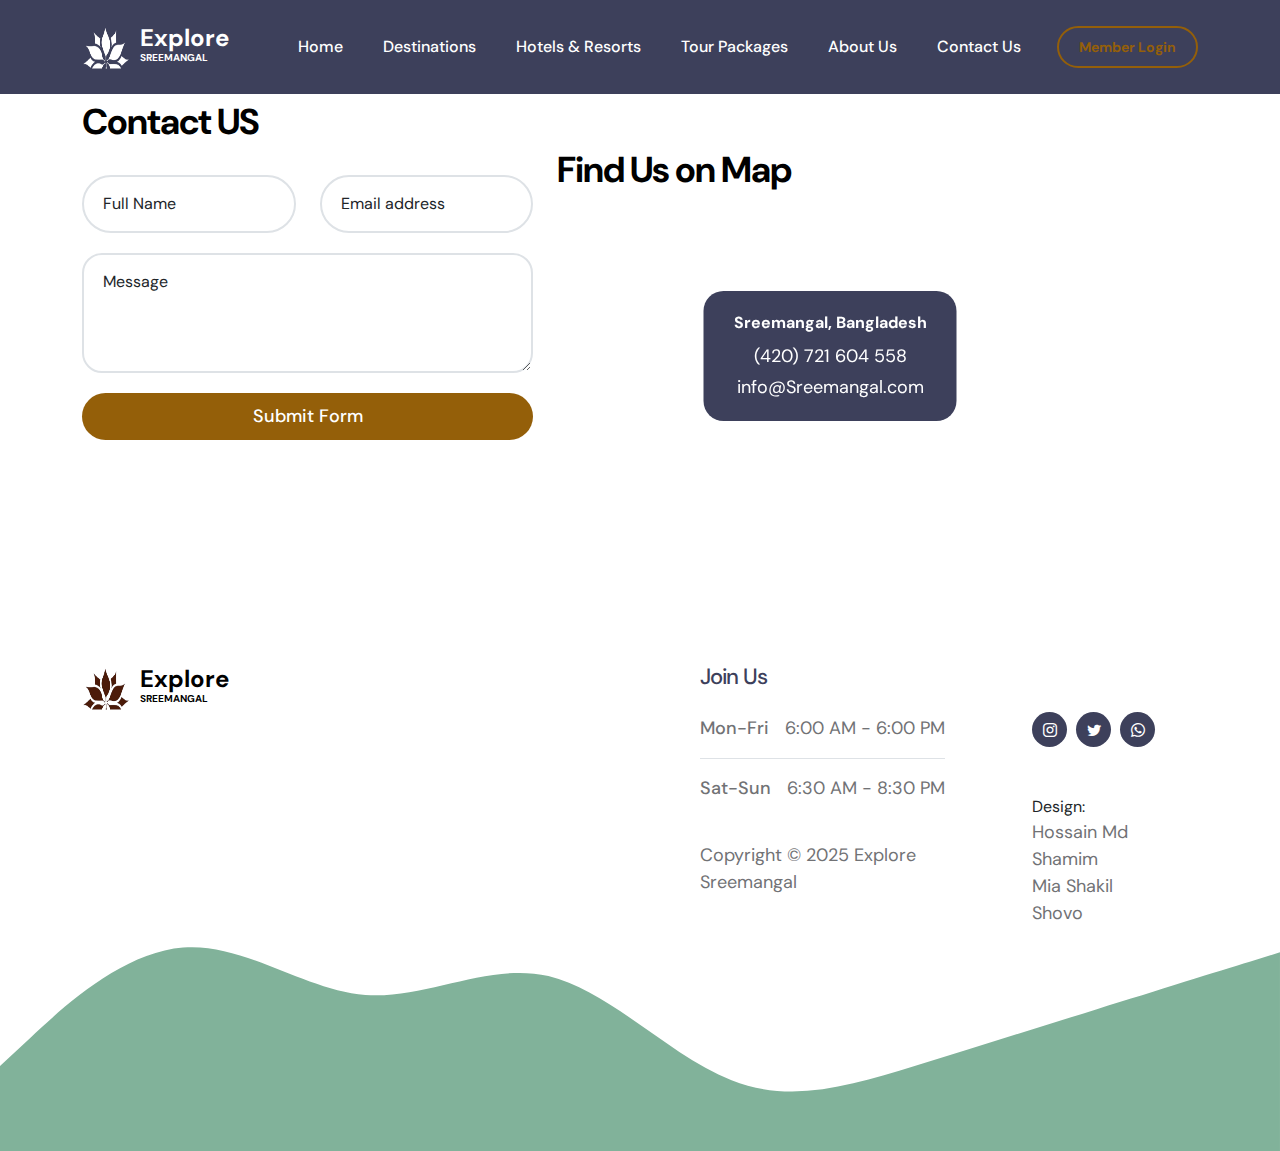
<file: Contact_us.html>
<!doctype html>
<html lang="en">
    <head>
        <meta charset="utf-8">
        <meta name="viewport" content="width=device-width, initial-scale=1">

        <meta name="description" content="">
        <meta name="author" content="">

        <title>Contact US</title>

        <!-- CSS FILES -->                
        <link rel="preconnect" href="https://fonts.googleapis.com">

        <link rel="preconnect" href="https://fonts.gstatic.com" crossorigin>

        <link href="https://fonts.googleapis.com/css2?family=DM+Sans:ital,wght@0,400;0,500;0,700;1,400&display=swap" rel="stylesheet">

        <link href="css/bootstrap.min.css" rel="stylesheet">

        <link href="css/bootstrap-icons.css" rel="stylesheet">

        <link href="css/explore_sreemangal.css" rel="stylesheet">
        

    </head>
    
    <body>

        <main>

            <nav class="navbar navbar-expand-lg">                
                <div class="container">
                    <a class="navbar-brand d-flex align-items-center" href="index.html">
                        <img src="images/logo1-removebg-preview.png" class="navbar-brand-image img-fluid" alt="Explore the Tea Capital of Bangladesh, Sreemangal">
                        <span class="navbar-brand-text">
                            Explore
                            <small>Sreemangal</small>
                        </span>
                    </a>

                    <div class="d-lg-none ms-auto me-3">
                        <a class="btn custom-btn custom-border-btn" data-bs-toggle="offcanvas" href="#offcanvasExample" role="button" aria-controls="offcanvasExample">Member Login</a>
                    </div>
    
                    <button class="navbar-toggler" type="button" data-bs-toggle="collapse" data-bs-target="#navbarNav" aria-controls="navbarNav" aria-expanded="false" aria-label="Toggle navigation">
                        <span class="navbar-toggler-icon"></span>
                    </button>
    
                    <div class="collapse navbar-collapse" id="navbarNav">
                        <ul class="navbar-nav ms-lg-auto">
                            <li class="nav-item">
                                <a class="nav-link click-scroll" href="index.html">Home</a>
                            </li>
    
                            <li class="nav-item">
                                <a class="nav-link click-scroll" href="Destinations.html">Destinations</a>
                            </li>

                            <li class="nav-item">
                                <a class="nav-link click-scroll" href="Hotels.html">Hotels & Resorts</a>
                            </li>

                            <li class="nav-item">
                                <a class="nav-link click-scroll" href="Tour_Packages.html">Tour Packages</a>
                            </li>
                            
                            <li class="nav-item">
                                <a class="nav-link click-scroll" href="about.html">About Us</a>
                            </li>


                            <li class="nav-item dropdown">
                                <a class="nav-link click-scroll" href="Contact_us.html">Contact Us</a>
                            </li>
                        </ul>

                        <div class="d-none d-lg-block ms-lg-3">
                            <a class="btn custom-btn custom-border-btn" data-bs-toggle="offcanvas" href="#offcanvasExample" role="button" aria-controls="offcanvasExample">Member Login</a>
                        </div>
                    </div>
                </div>
            </nav>

            <div class="offcanvas offcanvas-end" data-bs-scroll="true" tabindex="-1" id="offcanvasExample" aria-labelledby="offcanvasExampleLabel">                
                <div class="offcanvas-header">
                    <h5 class="offcanvas-title" id="offcanvasExampleLabel">Member Login</h5>
                    
                    <button type="button" class="btn-close" data-bs-dismiss="offcanvas" aria-label="Close"></button>
                </div>
                
                <div class="offcanvas-body d-flex flex-column">
                    <form class="custom-form member-login-form" action="#" method="post" role="form">

                        <div class="member-login-form-body">
                            <div class="mb-4">
                                <label class="form-label mb-2" for="member-login-number">Membership No.</label>

                                <input type="text" name="member-login-number" id="member-login-number" class="form-control" placeholder="11002560" required>
                            </div>

                            <div class="mb-4">
                                <label class="form-label mb-2" for="member-login-password">Password</label>

                                <input type="password" name="member-login-password" id="member-login-password" pattern="[0-9a-zA-Z]{4,10}" class="form-control" placeholder="Password" required="">
                            </div>

                            <div class="form-check mb-4">
                                <input class="form-check-input" type="checkbox" value="" id="flexCheckDefault">
                              
                                <label class="form-check-label" for="flexCheckDefault">
                                    Remember me
                                </label>
                            </div>

                            <div class="col-lg-5 col-md-7 col-8 mx-auto">
                                <button type="submit" class="form-control">Login</button>
                            </div>

                            <div class="text-center my-4">
                                <a href="#">Forgotten password?</a>
                            </div>
                        </div>
                    </form>

                    <div class="mt-auto mb-5">
                        <p>
                            <strong class="text-white me-3">Any Questions?</strong>

                            <a href="tel: 010-020-0340" class="contact-link">
                            	+420 721604558
                            </a>
                        </p>
                    </div>
                </div>

                <svg xmlns="http://www.w3.org/2000/svg" viewBox="0 0 1440 320"><path fill="#3D405B" fill-opacity="1" d="M0,224L34.3,192C68.6,160,137,96,206,90.7C274.3,85,343,139,411,144C480,149,549,107,617,122.7C685.7,139,754,213,823,240C891.4,267,960,245,1029,224C1097.1,203,1166,181,1234,160C1302.9,139,1371,117,1406,106.7L1440,96L1440,320L1405.7,320C1371.4,320,1303,320,1234,320C1165.7,320,1097,320,1029,320C960,320,891,320,823,320C754.3,320,686,320,617,320C548.6,320,480,320,411,320C342.9,320,274,320,206,320C137.1,320,69,320,34,320L0,320Z"></path></svg>
            </div>
        
            <section class="contact-section section-padding" id="section_5">
                <div class="container">
                    <div class="row">

                        <div class="col-lg-5 col-12">
                            <form action="#" method="post" class="custom-form contact-form" role="form">
                                <h2 class="mb-4 pb-2">Contact US</h2>

                                <div class="row">
                                    <div class="col-lg-6 col-md-6 col-12">
                                        <div class="form-floating">
                                            <input type="text" name="full-name" id="full-name" class="form-control" placeholder="Full Name" required="">
                                            
                                            <label for="floatingInput">Full Name</label>
                                        </div>
                                    </div>

                                    <div class="col-lg-6 col-md-6 col-12"> 
                                        <div class="form-floating">
                                            <input type="email" name="email" id="email" pattern="[^ @]*@[^ @]*" class="form-control" placeholder="Email address" required="">
                                            
                                            <label for="floatingInput">Email address</label>
                                        </div>
                                    </div>

                                    <div class="col-lg-12 col-12">
                                        <div class="form-floating">
                                            <textarea class="form-control" id="message" name="message" placeholder="Describe message here"></textarea>
                                            
                                            <label for="floatingTextarea">Message</label>
                                        </div>

                                        <button type="submit" class="form-control">Submit Form</button>
                                    </div>
                                </div>
                            </form>
                        </div>

                        <div class="col-lg-6 col-12">
                            <div class="contact-info mt-5">
                                <div class="contact-info-item">
                                    <div class="contact-info-body">
                                        <strong>Sreemangal, Bangladesh</strong>

                                        <p class="mt-2 mb-1">
                                            <a href="tel: 010-020-0340" class="contact-link">
                                                (420) 
                                                721 604 558
                                            </a>
                                        </p>

                                        <p class="mb-0">
                                            <a href="mailto:info@company.com" class="contact-link">
                                                info@Sreemangal.com
                                            </a>
                                        </p>
                                    </div>
                                </div>


                                <!-- ADD GOOGLE MAP HERE -->
                                <div class="mt-5">
                                    <h2 class="mb-3">Find Us on Map</h2>

                                    <iframe 
                                        src="https://www.google.com/maps/embed?pb=!1m18!1m12!1m3!1d4601.151907397756!2d91.72943731405506!3d24.306510784316665!2m3!1f0!2f0!3f0!3m2!1i1024!2i768!4f13.1!3m3!1m2!1s0x30da0fefaa9c2d8b%3A0xf03e60053a0b9afd!2sSreemangal!5e0!3m2!1sen!2sbd!4v1700000000000"
                                        width="100%" 
                                        height="350" 
                                        style="border:0; border-radius:12px;" 
                                        allowfullscreen="" 
                                        loading="lazy">
                                    </iframe>
                                </div>
                            </div>
                        </div>


                    </div>
                </div>
            </section>

        </main>

        <footer class="site-footer">
            <div class="container">
                <div class="row">

                    <div class="col-lg-6 col-12 me-auto mb-5 mb-lg-0">
                        <a class="navbar-brand d-flex align-items-center" href="index.html">
                            <img src="images/logo1-removebg-preview.png" class="navbar-brand-image img-fluid" alt="">
                            <span class="navbar-brand-text">
                                Explore
                                <small>Sreemangal</small>
                            </span>
                        </a>
                    </div>

                    <div class="col-lg-3 col-12">
                        <h5 class="site-footer-title mb-4">Join Us</h5>

                        <p class="d-flex border-bottom pb-3 mb-3 me-lg-3">
                            <span>Mon-Fri</span>
                            6:00 AM - 6:00 PM
                        </p>

                        <p class="d-flex me-lg-3">
                            <span>Sat-Sun</span>
                            6:30 AM - 8:30 PM
                        </p>
                        <br>
                        <p class="copyright-text">Copyright © 2025 Explore Sreemangal</p>
                    </div>

                        <div class="col-lg-2 col-12 ms-auto">
                            <ul class="social-icon mt-lg-5 mt-3 mb-4">
                                <li class="social-icon-item">
                                    <a href="#" class="social-icon-link bi-instagram"></a>
                                </li>

                                <li class="social-icon-item">
                                    <a href="#" class="social-icon-link bi-twitter"></a>
                                </li>

                                <li class="social-icon-item">
                                    <a href="#" class="social-icon-link bi-whatsapp"></a>
                                </li>
                            </ul>
                            <ul class="social-icon mt-lg-5 mt-3 mb-4">Design:
                                <li class="social-icon-item">
                                   Hossain Md Shamim
                                </li></br>

                                <li class="social-icon-item">
                                    Mia Shakil
                                </li></br>

                                <li class="social-icon-item">
                                    Shovo
                                </li>
                            </ul> 
                            
                        </div>

                </div>
            </div>

            <svg xmlns="http://www.w3.org/2000/svg" viewBox="0 0 1440 320"><path fill="#81B29A" fill-opacity="1" d="M0,224L34.3,192C68.6,160,137,96,206,90.7C274.3,85,343,139,411,144C480,149,549,107,617,122.7C685.7,139,754,213,823,240C891.4,267,960,245,1029,224C1097.1,203,1166,181,1234,160C1302.9,139,1371,117,1406,106.7L1440,96L1440,320L1405.7,320C1371.4,320,1303,320,1234,320C1165.7,320,1097,320,1029,320C960,320,891,320,823,320C754.3,320,686,320,617,320C548.6,320,480,320,411,320C342.9,320,274,320,206,320C137.1,320,69,320,34,320L0,320Z"></path></svg>
        </footer>


        <!-- JAVASCRIPT FILES -->
        <script src="js/jquery.min.js"></script>
        <script src="js/bootstrap.bundle.min.js"></script>
        <script src="js/jquery.sticky.js"></script>
        <script src="js/custom.js"></script>

    </body>
</html>
</file>
<file: css/explore_sreemangal.css>
/*---------------------------------------
  CUSTOM PROPERTIES ( VARIABLES )             
-----------------------------------------*/
:root {
  --white-color:                  #ffffff;
  --primary-color:                #81B29A;
  --secondary-color:              #3D405B;
  --section-bg-color:             #F4F1DE;
  --custom-btn-bg-color:          #945f09;
  --custom-btn-bg-hover-color:    #6e1800;
  --dark-color:                   #000000;
  --p-color:                      #717275;
  --link-hover-color:             #F2CC8F;

  --body-font-family:             'DM Sans', sans-serif;

  --h1-font-size:                 42px;
  --h2-font-size:                 36px;
  --h3-font-size:                 28px;
  --h4-font-size:                 24px;
  --h5-font-size:                 22px;
  --h6-font-size:                 20px;
  --p-font-size:                  18px;
  --menu-font-size:               16px;
  --btn-font-size:                14px;

  --border-radius-large:          100px;
  --border-radius-medium:         20px;
  --border-radius-small:          10px;

  --font-weight-normal:           400;
  --font-weight-medium:           500;
  --font-weight-bold:             700;
}

body {
  background-color: var(--white-color);
  font-family: var(--body-font-family); 
}

.info{
  margin-top: 5px;
  width:100%;
  text-align:center; 
  font-size:16px; 
  color:#dba400; 
  position:relative; 
  z-index:9999;
  line-height: 1.3;
  box-sizing: border-box;
}



/*---------------------------------------
  TYPOGRAPHY               
-----------------------------------------*/

h2,
h3,
h4,
h5,
h6 {
  color: var(--dark-color);
}

h1,
h2,
h3,
h4,
h5,
h6 {
  font-weight: var(--font-weight-medium);
  letter-spacing: -1px;
}

h1 {
  font-size: var(--h1-font-size);
  font-weight: var(--font-weight-bold);
}

h2 {
  font-size: var(--h2-font-size);
  font-weight: var(--font-weight-bold);
}

h3 {
  font-size: var(--h3-font-size);
}

h4 {
  font-size: var(--h4-font-size);
}

h5 {
  font-size: var(--h5-font-size);
}

h6 {
  font-size: var(--h6-font-size);
}

p {
  color: var(--p-color);
  font-size: var(--p-font-size);
  font-weight: var(--font-weight-normal);
}

ul li {
  color: var(--p-color);
  font-size: var(--p-font-size);
  font-weight: var(--font-weight-normal);
}

a, 
button {
  touch-action: manipulation;
  transition: all 0.3s;
}

a {
  display: inline-block;
  color: var(--secondary-color);
  text-decoration: none;
}

a:hover {
  color: var(--link-hover-color);
}

b,
strong {
  font-weight: var(--font-weight-bold);
}


/*---------------------------------------
  SECTION               
-----------------------------------------*/
.section-bg {
  background-color: var(--section-bg-color);
}

.section-padding {
  padding-top: 100px;
  padding-bottom: 100px;
}

.section-overlay {
  content: "";
  background: rgba(0, 0, 0, 0) linear-gradient(rgba(39, 48, 83, 0.01) 0%, rgb(39, 48, 83) 100%) repeat scroll 0% 0%;
  position: absolute;
  top: 0;
  right: 0;
  bottom: 0;
  left: 0;
}

::selection {
  background-color: var(--primary-color);
  color: var(--white-color);
}


/*---------------------------------------
  ANIMATED HEADLINE               
-----------------------------------------*/
.cd-words-wrapper {
  display: inline-block;
  position: relative;
  text-align: left;
}

.cd-words-wrapper b {
  color: var(--link-hover-color);
  display: inline-block;
  position: absolute;
  white-space: nowrap;
  left: 0;
  top: 0;
}

.cd-words-wrapper b.is-visible {
  position: relative;
}

.no-js .cd-words-wrapper b {
  opacity: 0;
}

.no-js .cd-words-wrapper b.is-visible {
  opacity: 1;
}

.cd-headline.rotate-1 .cd-words-wrapper {
  -webkit-perspective: 300px;
  -moz-perspective: 300px;
  perspective: 300px;
}
.cd-headline.rotate-1 b {
  opacity: 0;
  -webkit-transform-origin: 50% 100%;
  -moz-transform-origin: 50% 100%;
  -ms-transform-origin: 50% 100%;
  -o-transform-origin: 50% 100%;
  transform-origin: 50% 100%;
  -webkit-transform: rotateX(180deg);
  -moz-transform: rotateX(180deg);
  -ms-transform: rotateX(180deg);
  -o-transform: rotateX(180deg);
  transform: rotateX(180deg);
}
.cd-headline.rotate-1 b.is-visible {
  opacity: 1;
  -webkit-transform: rotateX(0deg);
  -moz-transform: rotateX(0deg);
  -ms-transform: rotateX(0deg);
  -o-transform: rotateX(0deg);
  transform: rotateX(0deg);
  -webkit-animation: cd-rotate-1-in 1.2s;
  -moz-animation: cd-rotate-1-in 1.2s;
  animation: cd-rotate-1-in 1.2s;
}
.cd-headline.rotate-1 b.is-hidden {
  -webkit-transform: rotateX(180deg);
  -moz-transform: rotateX(180deg);
  -ms-transform: rotateX(180deg);
  -o-transform: rotateX(180deg);
  transform: rotateX(180deg);
  -webkit-animation: cd-rotate-1-out 1.2s;
  -moz-animation: cd-rotate-1-out 1.2s;
  animation: cd-rotate-1-out 1.2s;
}

@-webkit-keyframes cd-rotate-1-in {
  0% {
    -webkit-transform: rotateX(180deg);
    opacity: 0;
  }
  35% {
    -webkit-transform: rotateX(120deg);
    opacity: 0;
  }
  65% {
    opacity: 0;
  }
  100% {
    -webkit-transform: rotateX(360deg);
    opacity: 1;
  }
}
@-moz-keyframes cd-rotate-1-in {
  0% {
    -moz-transform: rotateX(180deg);
    opacity: 0;
  }
  35% {
    -moz-transform: rotateX(120deg);
    opacity: 0;
  }
  65% {
    opacity: 0;
  }
  100% {
    -moz-transform: rotateX(360deg);
    opacity: 1;
  }
}
@keyframes cd-rotate-1-in {
  0% {
    -webkit-transform: rotateX(180deg);
    -moz-transform: rotateX(180deg);
    -ms-transform: rotateX(180deg);
    -o-transform: rotateX(180deg);
    transform: rotateX(180deg);
    opacity: 0;
  }
  35% {
    -webkit-transform: rotateX(120deg);
    -moz-transform: rotateX(120deg);
    -ms-transform: rotateX(120deg);
    -o-transform: rotateX(120deg);
    transform: rotateX(120deg);
    opacity: 0;
  }
  65% {
    opacity: 0;
  }
  100% {
    -webkit-transform: rotateX(360deg);
    -moz-transform: rotateX(360deg);
    -ms-transform: rotateX(360deg);
    -o-transform: rotateX(360deg);
    transform: rotateX(360deg);
    opacity: 1;
  }
}
@-webkit-keyframes cd-rotate-1-out {
  0% {
    -webkit-transform: rotateX(0deg);
    opacity: 1;
  }
  35% {
    -webkit-transform: rotateX(-40deg);
    opacity: 1;
  }
  65% {
    opacity: 0;
  }
  100% {
    -webkit-transform: rotateX(180deg);
    opacity: 0;
  }
}
@-moz-keyframes cd-rotate-1-out {
  0% {
    -moz-transform: rotateX(0deg);
    opacity: 1;
  }
  35% {
    -moz-transform: rotateX(-40deg);
    opacity: 1;
  }
  65% {
    opacity: 0;
  }
  100% {
    -moz-transform: rotateX(180deg);
    opacity: 0;
  }
}
@keyframes cd-rotate-1-out {
  0% {
    -webkit-transform: rotateX(0deg);
    -moz-transform: rotateX(0deg);
    -ms-transform: rotateX(0deg);
    -o-transform: rotateX(0deg);
    transform: rotateX(0deg);
    opacity: 1;
  }
  35% {
    -webkit-transform: rotateX(-40deg);
    -moz-transform: rotateX(-40deg);
    -ms-transform: rotateX(-40deg);
    -o-transform: rotateX(-40deg);
    transform: rotateX(-40deg);
    opacity: 1;
  }
  65% {
    opacity: 0;
  }
  100% {
    -webkit-transform: rotateX(180deg);
    -moz-transform: rotateX(180deg);
    -ms-transform: rotateX(180deg);
    -o-transform: rotateX(180deg);
    transform: rotateX(180deg);
    opacity: 0;
  }
}


/*---------------------------------------
  CUSTOM BUTTON               
-----------------------------------------*/
.custom-btn {
  background: var(--custom-btn-bg-color);
  border: 2px solid transparent;
  border-radius: var(--border-radius-large);
  color: var(--white-color);
  font-size: var(--btn-font-size);
  font-weight: var(--font-weight-bold);
  line-height: normal;
  transition: all 0.3s;
  padding: 10px 20px;
}

.custom-btn:hover {
  background: var(--custom-btn-bg-hover-color);
  color: var(--white-color);
}

.custom-border-btn {
  background: transparent;
  border: 2px solid var(--custom-btn-bg-color);
  color: var(--custom-btn-bg-color);
}

.custom-border-btn:hover {
  background: var(--custom-btn-bg-color);
  border-color: transparent;
  color: var(--white-color);
}

.custom-btn-bg-white {
  border-color: var(--white-color);
  color: var(--white-color);
}

.custom-btn-group .link {
  color: var(--white-color);
  font-weight: var(--font-weight-medium);
}

.custom-btn-group .link:hover {
  color: var(--link-hover-color);
}


/*---------------------------------------
  NAVIGATION BAR & OFFCANVAS              
-----------------------------------------*/
.offcanvas {
  background-color: var(--primary-color);
  padding: 30px;
}

.offcanvas.offcanvas-end {
  border-left: 0;
}

.offcanvas-header .btn-close {
  transition: all 0.3s;
}

.offcanvas-header .btn-close:hover {
  transform: rotate(180deg);
}

.offcanvas svg {
  position: absolute;
  bottom: 0;
  right: 0;
  left: 0;
}

.sticky-wrapper {
  position: absolute;
  top: 0;
  right: 0;
  left: 0;
}

.sticky-wrapper.is-sticky .navbar {
  background-color: rgb(61 64 91);
}

.navbar {
  background: rgb(61 64 91);
  z-index: 99;
  padding-top: 15px;
  padding-bottom: 15px;
}

.navbar-brand,
.navbar-brand:hover {
  font-size: var(--h4-font-size);
  font-weight: var(--font-weight-bold);
  display: block;
  color: var(--dark-color);
  max-width: 48px;
}

.navbar .navbar-brand,
.navbar .navbar-brand:hover {
  color: var(--white-color);
}

.navbar .navbar-brand-image {
  filter: brightness(0) invert(1);
}

.navbar-brand-image {
  width: 48px;
  height: 48px;
}

.navbar-brand-text {
  line-height: normal;
  margin-left: 10px;
  position: relative;
  bottom: 5px;
}

.navbar-brand-text small {
  display: block;
  font-size: 10px;
  line-height: 1;
  text-transform: uppercase;
}

.navbar-expand-lg .navbar-nav .nav-link {
  border-radius: var(--border-radius-large);
  margin: 10px;
  padding: 10px;
}

.navbar-nav .nav-link {
  display: inline-block;
  color: var(--white-color);
  font-size: var(--menu-font-size);
  font-weight: var(--font-weight-medium);
  padding-top: 15px;
  padding-bottom: 15px;
}

.navbar-nav .nav-link.active, 
.navbar-nav .nav-link:hover {
  color: var(--link-hover-color);
}

.navbar .dropdown-menu {
  background: var(--white-color);
  box-shadow: 0 1rem 3rem rgba(0,0,0,.175);
  border: 0;
  display: inherit;
  opacity: 0;
  min-width: 9rem;
  margin-top: 20px;
  padding: 13px 0 10px 0;
  transition: all 0.3s;
  pointer-events: none;
}

.navbar .dropdown-menu::before {
  content: "";
  width: 0;
  height: 0;
  border-left: 20px solid transparent;
  border-right: 20px solid transparent;
  border-bottom: 15px solid var(--white-color);
  position: absolute;
  top: -10px;
  left: 10px;
}

.navbar .dropdown-item {
  display: inline-block;
  color: var(--p-color);
  font-size: var(--menu-font-size);
  font-weight: var(--font-weight-medium);
  position: relative;
}

.navbar .dropdown-item.active, 
.navbar .dropdown-item:active,
.navbar .dropdown-item:focus, 
.navbar .dropdown-item:hover {
  background: transparent;
  color: var(--link-hover-color);
}

.navbar .dropdown-toggle::after {
  content: "\f282";
  display: inline-block;
  font-family: bootstrap-icons !important;
  font-size: var(--copyright-font-size);
  font-style: normal;
  font-weight: normal !important;
  font-variant: normal;
  text-transform: none;
  line-height: 1;
  vertical-align: -.125em;
  -webkit-font-smoothing: antialiased;
  -moz-osx-font-smoothing: grayscale;
  position: relative;
  left: 2px;
  border: 0;
}

@media screen and (min-width: 992px) {
  .navbar .dropdown:hover .dropdown-menu {
    opacity: 1;
    margin-top: 0;
    pointer-events: auto;
  }
 
}

.navbar-toggler {
  border: 0;
  padding: 0;
  cursor: pointer;
  margin: 0;
  width: 30px;
  height: 35px;
  outline: none;
}

.navbar-toggler:focus {
  outline: none;
  box-shadow: none;
}

.navbar-toggler[aria-expanded="true"] .navbar-toggler-icon {
  background: transparent;
}

.navbar-toggler[aria-expanded="true"] .navbar-toggler-icon:before,
.navbar-toggler[aria-expanded="true"] .navbar-toggler-icon:after {
  transition: top 300ms 50ms ease, -webkit-transform 300ms 350ms ease;
  transition: top 300ms 50ms ease, transform 300ms 350ms ease;
  transition: top 300ms 50ms ease, transform 300ms 350ms ease, -webkit-transform 300ms 350ms ease;
  top: 0;
}

.navbar-toggler[aria-expanded="true"] .navbar-toggler-icon:before {
  transform: rotate(45deg);
}

.navbar-toggler[aria-expanded="true"] .navbar-toggler-icon:after {
  transform: rotate(-45deg);
}

.navbar-toggler .navbar-toggler-icon {
  background: var(--white-color);
  transition: background 10ms 300ms ease;
  display: block;
  width: 30px;
  height: 2px;
  position: relative;
}

.navbar-toggler .navbar-toggler-icon:before,
.navbar-toggler .navbar-toggler-icon:after {
  transition: top 300ms 350ms ease, -webkit-transform 300ms 50ms ease;
  transition: top 300ms 350ms ease, transform 300ms 50ms ease;
  transition: top 300ms 350ms ease, transform 300ms 50ms ease, -webkit-transform 300ms 50ms ease;
  position: absolute;
  right: 0;
  left: 0;
  background: var(--white-color);
  width: 30px;
  height: 2px;
  content: '';
}

.navbar-toggler .navbar-toggler-icon::before {
  top: -8px;
}

.navbar-toggler .navbar-toggler-icon::after {
  top: 8px;
}


/*---------------------------------------
  HERO        
-----------------------------------------*/
.hero-section {
  background-image: url('../images/beautiful+sreemangal.jpg');
  background-repeat: no-repeat;
  background-size: cover;
  background-position: center;
  position: relative;
  padding-top: 100px;
  padding-bottom: 100px;
  height: 100vh;
  min-height: 670px;
  margin-bottom: -90px;
}

.hero-50 {
  height: auto;
  min-height: 540px;
  margin-bottom: -100px;
}

.hero-50 .container + svg {
  transform: rotate(180deg);
}

.hero-section .ratio {
  border-radius: var(--border-radius-medium);
  overflow: hidden;
}

.hero-section svg {
  position: absolute;
  right: 0;
  left: 0;
}

.hero-section > svg {
  top: 0;
}

.hero-section .container + svg {
  top: auto;
  bottom: -1px;
}

.hero-section .row {
  position: relative;
  z-index: 22;
}


/*---------------------------------------
  BACKGROUND IMAGE SECTION        
-----------------------------------------*/
.section-bg-image {
  background-image: url('../images/sreemangal-women-pick-tea-leaves-at-a-garden-in-sreemangal-bangladesh.jpg');
  background-repeat: no-repeat;
  background-size: cover;
  background-position: center;
  position: relative;
  margin-bottom: -70px;
}

.section-bg-image .container + svg {
  transform: rotate(180deg);
  position: relative;
  bottom: -1px;
}

.section-bg-image-block {
  backdrop-filter: blur(5px) saturate(180%);
  -webkit-backdrop-filter: blur(5px) saturate(180%);
  background-color: rgba(255, 255, 255, 0.75);
  border-radius: var(--border-radius-medium);
  border: 1px solid rgba(209, 213, 219, 0.3);
  border-radius: var(--border-radius-medium);
  padding: 50px;
}

.section-bg-image-block .input-group {
  background-color: var(--white-color);
  border-radius: var(--border-radius-large);
  padding: 10px 15px;
}

.section-bg-image-block .input-group-text {
  background-color: transparent;
  border: 0;
}

.section-bg-image-block input[type="email"] {
  border: 0;
  box-shadow: none;
  margin-bottom: 0;
  padding-left: 0;
}

.section-bg-image-block button[type="submit"] {
  background-color: var(--primary-color);
  border: 0;
  border-radius: var(--border-radius-large) !important;
  color: var(--white-color);
  max-width: 150px;
}


/*---------------------------------------
  ABOUT SECTOIN              
-----------------------------------------*/
.about-section {
  padding-bottom: 70px;
}

.member-block-image-wrap {
  border-radius: var(--border-radius-medium);
  position: relative;
  overflow: hidden;
}

.member-block-image-wrap:hover .member-block-image {
  transform: scale(1.2);
}

.member-block-image-wrap:hover .social-icon {
  opacity: 1;
}

.member-block-image-wrap .social-icon {
  background-color: var(--white-color);
  border-radius: var(--border-radius-large);
  position: absolute;
  top: 50%;
  left: 50%;
  transform: translate(-50%, -50%);
  opacity: 0;
  transition: all 0.5s;
  padding: 15px 20px;
  width: auto;
}

.member-block-image {
  transition: all 0.3s;
}

.member-block-info {
  padding: 10px;
}

.member-block-info h4,
.member-block-info p {
  margin-bottom: 0;
}


/*---------------------------------------
  CUSTOM BLOCK              
-----------------------------------------*/
.custom-block {
  border-radius: var(--border-radius-medium);
  position: relative;
  overflow: hidden;
  padding: 30px 20px;
}

.custom-block-bg {
  background: var(--white-color);
}

.custom-block-date-wrap {
  background-color: var(--primary-color);
  border-radius: var(--border-radius-medium);
  text-align: center;
  padding: 20px 30px;
}

.custom-block-date {
  font-size: var(--h1-font-size);
}

.custom-block-image-wrap {
  border-radius: var(--border-radius-medium);
  position: relative;
  overflow: hidden;
}

.custom-block-image-wrap:hover .custom-block-image {
  transform: scale(1.2);
}

.custom-block-image-wrap:hover .custom-block-icon {
  opacity: 1;
}

.custom-block-image {
  transition: all 0.3s;
}

.custom-block-image-wrap .custom-block-date-wrap,
.custom-block-image-wrap .custom-btn-wrap {
  position: absolute;
  bottom: 0;
}

.custom-block-image-wrap .custom-block-date-wrap {
  border-radius: 0;
  left: 0;
  width: 50%;
  padding: 12.30px 20px;
}

.custom-block-image-wrap .custom-btn-wrap {
  right: 0;
  width: 50%;
}

.custom-block-image-wrap .custom-btn  {
  border-radius: 0;
  display: block;
  padding: 15px 20px;
}

.custom-block-info {
  padding-top: 10px;
}

.custom-block-image-wrap + .custom-block-info {
  padding-top: 20px;
}

.custom-block-span {
  color: var(--secondary-color);
  font-weight: var(--font-weight-bold);
  min-width: 110px;
  margin-right: 10px;
}

.custom-block-icon {
  background: var(--custom-btn-bg-color);
  border-radius: var(--border-radius-large);
  color: var(--white-color);
  width: 60px;
  height: 60px;
  line-height: 60px;
  text-align: center;
  font-size: var(--h3-font-size);
  position: absolute;
  top: 50%;
  left: 50%;
  transform: translate(-50%, -50%);
  opacity: 0;
  transition: all 0.5s;
}

.custom-block-icon:hover {
  background: var(--custom-btn-bg-hover-color);
  color: var(--white-color);
}


/*---------------------------------------
  EVENTS SECTION            
-----------------------------------------*/
.events-section.section-bg .container > .row {
  margin-right: 5px;
  margin-left: 5px;
}

.events-section.section-bg .container > .row .row {
  margin: auto;
}

.events-listing-section {
  margin-bottom: 100px;
}

.events-detail-section .custom-block-info {
  padding: 40px 60px;
}

.events-detail-info {
  background-color: var(--section-bg-color);
  border-radius: var(--border-radius-medium);
  padding: 50px 25px;
}

.events-title {
  font-size: var(--h3-font-size);
  font-weight: var(--font-weight-medium);
}


/*---------------------------------------
  MEMBERSHIP SECTION            
-----------------------------------------*/
.membership-section .container {
  position: relative;
  z-index: 2;
}

.table-responsive {
  border-radius: var(--border-radius-medium);
}

.table-responsive tbody, 
.table-responsive td, 
.table-responsive tfoot, 
.table-responsive th, 
.table-responsive thead, 
.table-responsive tr {
  border: 0;
}

.table-responsive thead tr {
  background-color: var(--secondary-color);
  color: var(--white-color);
}

.table-responsive thead th {
  padding: 22px 16px !important;
}

.table-responsive tbody tr:nth-child(even) {
  background-color: var(--section-bg-color);
}

.table>:not(caption)>*>* {
  padding: 18px 16px;
}

.table-responsive .bi-check-circle-fill {
  color: var(--primary-color);
}

.table-responsive .bi-x-circle-fill {
  color: var(--custom-btn-bg-hover-color);
}

.membership-form {
  background-color: var(--secondary-color);
  border-radius: var(--border-radius-medium);
  padding: 35px;
}

.membership-form .form-floating>textarea {
  border-radius: var(--border-radius-medium);
  height: 100px;
}


/*---------------------------------------
  CONTACT               
-----------------------------------------*/
.contact-form .form-floating>textarea {
  border-radius: var(--border-radius-medium);
  height: 120px;
}

.contact-info {
  position: relative;
}

.contact-info-item {
  background: var(--secondary-color);
  border-radius: var(--border-radius-medium);
  position: absolute;
  overflow: hidden;
  top: 50%;
  left: 50%;
  transform: translate(-50%, -50%);
  text-align: center;
}

.contact-info-body {
  padding: 20px 30px;
}

.contact-info-body strong,
.contact-info-item a {
  color: var(--white-color);
}

.contact-info-footer {
  background-color: var(--custom-btn-bg-hover-color);
  padding: 10px 20px;
  transition: all 0.3s;
}

.contact-info-footer:hover {
  background-color: var(--custom-btn-bg-color);
}

.contact-info-footer a {
  display: block;
  font-weight: var(--font-weight-bold);
}


/*---------------------------------------
  SITE FOOTER            
-----------------------------------------*/
.site-footer {
  position: relative;
  padding-bottom: 200px;
}

.site-footer .container {
  position: relative;
  z-index: 2;
}

.site-footer svg {
  position: absolute;
  bottom: 0;
  right: 0;
  left: 0;
  pointer-events: none;
}

.site-footer-title {
  color: var(--secondary-color);
}

.site-footer p span {
  font-weight: var(--font-weight-medium);
  margin-right: auto;
}


/*---------------------------------------
  CUSTOM FORM               
-----------------------------------------*/
.custom-form .form-control {
  border-radius: var(--border-radius-large);
  border-width: 2px;
  box-shadow: none;
  color: var(--p-color);
  margin-bottom: 20px;
  padding: 10px;
  padding-left: 20px;
  outline: none;
}

.custom-form .form-control:focus,
.custom-form .form-control:hover {
  border-color: var(--dark-color);
}

.form-floating>label {
  padding-left: 20px;
}

.custom-form button[type="submit"] {
  background: var(--custom-btn-bg-color);
  border: none;
  border-radius: var(--border-radius-large);
  color: var(--white-color);
  font-size: var(--p-font-size);
  font-weight: var(--font-weight-medium);
  transition: all 0.3s;
  margin-bottom: 0;
  padding-left: 10px;
}

.custom-form button[type="submit"]:hover,
.custom-form button[type="submit"]:focus {
  background: var(--custom-btn-bg-hover-color);
  border-color: transparent;
}

.header-form {
  position: relative;
}

.header-form .form-control {
  padding-left: 42px;
}

.header-form-icon {
  width: 24px;
  position: absolute;
  top: 0;
  margin: 12px;
  margin-left: 15px;
}


/*---------------------------------------
  SOCIAL ICON               
-----------------------------------------*/
.social-icon {
  margin: 0;
  padding: 0;
}

.social-icon-item {
  list-style: none;
  display: inline-block;
  vertical-align: top;
}

.social-icon-link {
  background: var(--secondary-color);
  border-radius: var(--border-radius-large);
  color: var(--white-color);
  font-size: var(--btn-font-size);
  display: block;
  margin-right: 5px;
  text-align: center;
  width: 35px;
  height: 35px;
  line-height: 36px;
  transition: background 0.2s, color 0.2s;
}

.social-icon-link:hover {
  background: var(--primary-color);
  color: var(--white-color);
}


/*---------------------------------------
  RESPONSIVE STYLES               
-----------------------------------------*/
@media screen and (max-width: 991px) {
  h1 {
    font-size: 36px;
  }

  h2 {
    font-size: 28px;
  }

  h3 {
    font-size: 22px;
  }

  h4 {
    font-size: 20px;
  }

  h5 {
    font-size: 18px;
  }

  h6 {
    font-size: 16px;
  }

  .section-padding {
    padding-top: 50px;
    padding-bottom: 50px;
  }
  
  .navbar {
    background-color: var(--secondary-color);
  }

  .navbar-nav .dropdown-menu {
    position: relative;
    left: 10px;
    opacity: 1;
    pointer-events: auto;
    max-width: 155px;
    margin-top: 15px;
    margin-bottom: 15px;
  }

  .navbar-expand-lg .navbar-nav {
    padding-top: 15px;
    padding-bottom: 10px;
  }

  .navbar-expand-lg .navbar-nav .nav-link {
    margin: 5px;
    padding: 0;
  }

  .hero-section {
    position: relative;
    top: 82px;
    margin-bottom: 82px;
  }

  .events-listing-section {
    margin-bottom: 50px;
  }

  .events-detail-section .custom-block-info {
    padding: 40px;
  }

  .events-detail-info {
    padding: 35px 25px;
  }

  .contact-info-item {
    width: 60%;
  }

  .events-detail-section .contact-info-item {
    width: 70%;
  }

  .section-bg-image {
    margin-bottom: 0;
  }

  .section-bg-image-block {
    padding: 30px;
  }

  .site-footer {
    padding-top: 20px;
    padding-bottom: 100px;
  }
   .info {
        font-size: 10px;
       
    }
}

@media screen and (max-width: 480px) {
  .navbar-brand {
    font-size: var(--p-font-size);
  }

  .navbar-brand-icon {
    width: 30px;
    height: 30px;
  }

  .navbar-brand-icon::after {
    top: 5px;
  }

  .section-bg-image-block {
    padding: 30px;
  }

  .contact-info-item {
    width: 72%;
  }
  .info {
        font-size: 10px;
        
    }
}

@media screen and (max-width: 360px) {
  .custom-btn {
    font-size: 12px;
    padding: 4px 12px;
  }
  .info {
        font-size: 10px;
        
    }
}
</file>
